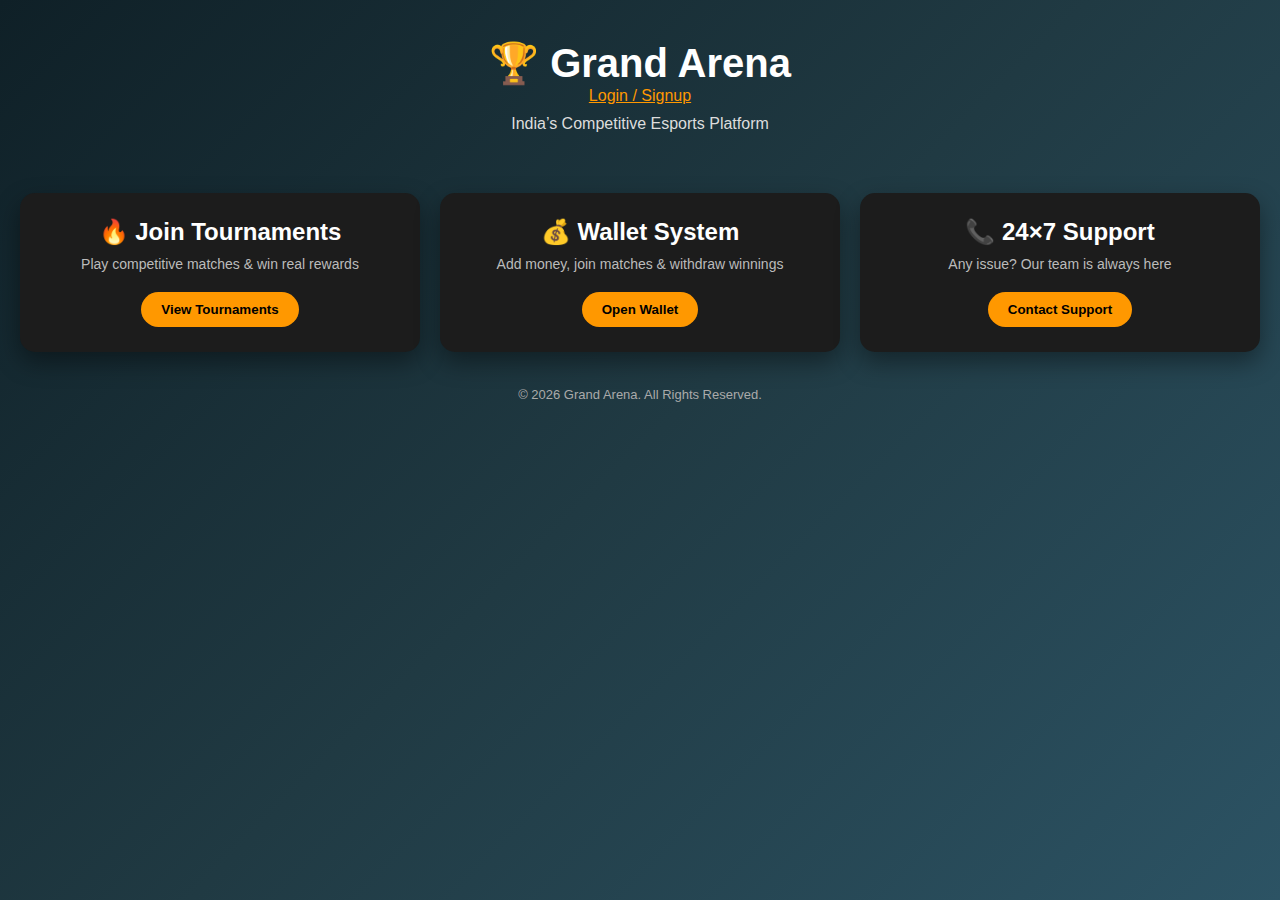
<file: index.html>
<!DOCTYPE html>
<html lang="en">
<head>
  <meta charset="UTF-8">
  <title>Grand Arena</title>
  <meta name="viewport" content="width=device-width, initial-scale=1.0">
  <link rel="stylesheet" href="style.css">
</head>
<body>

  <header class="header">
    <h1>🏆 Grand Arena</h1>
<a href="login.html" style="color:#ff9800;">Login / Signup</a>
    <p>India’s Competitive Esports Platform</p>
  </header>

  <main class="container">

    <div class="card">
      <h2>🔥 Join Tournaments</h2>
      <p>Play competitive matches & win real rewards</p>
      <button>View Tournaments</button>
    </div>

    <div class="card">
      <h2>💰 Wallet System</h2>
      <p>Add money, join matches & withdraw winnings</p>
      <button>Open Wallet</button>
    </div>

    <div class="card">
      <h2>📞 24×7 Support</h2>
      <p>Any issue? Our team is always here</p>
      <button>Contact Support</button>
    </div>

  </main>

  <footer>
    <p>© 2026 Grand Arena. All Rights Reserved.</p>
  </footer>

</body>
</html>
</file>
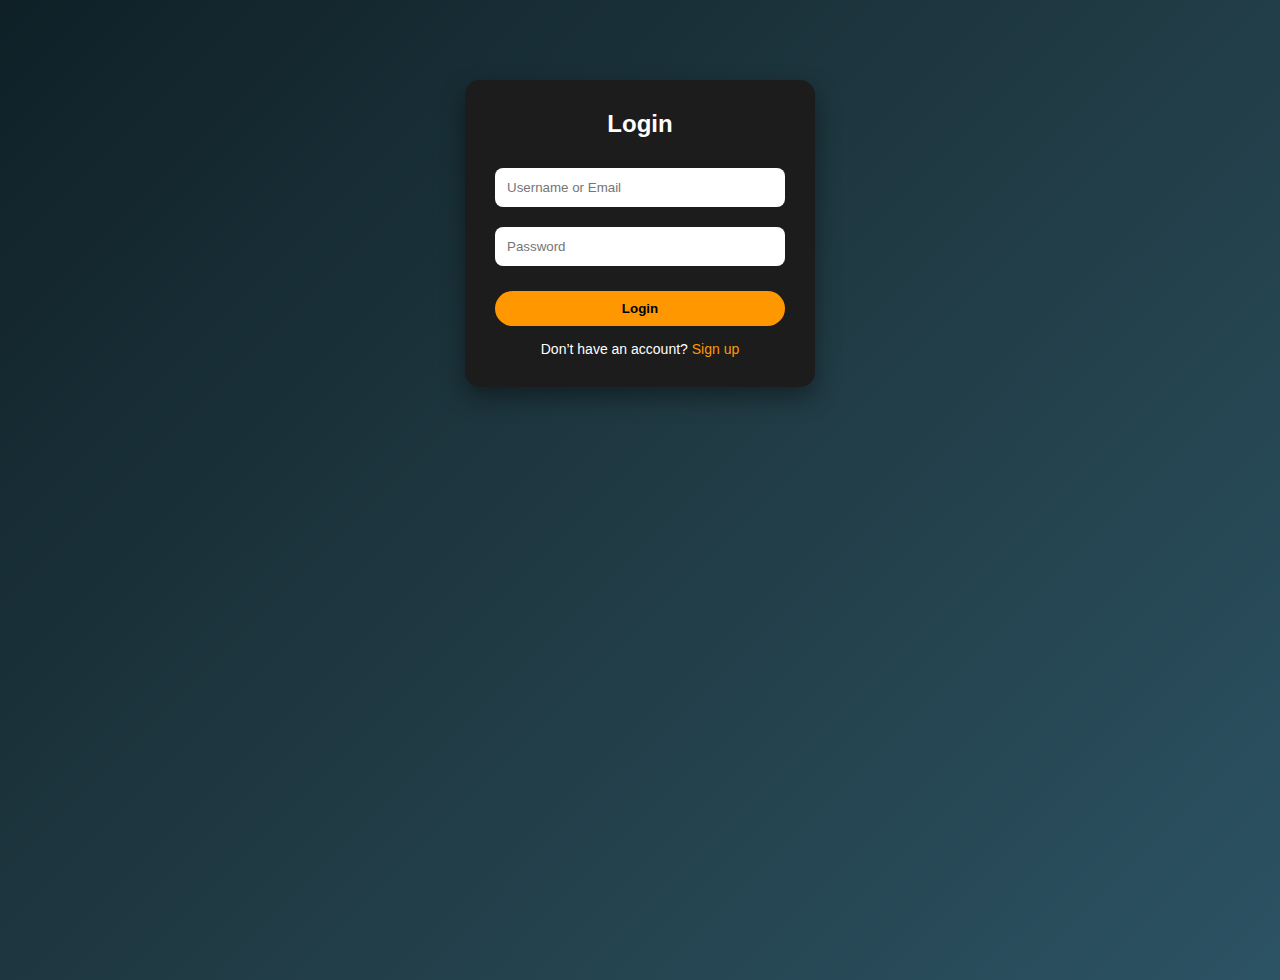
<file: login.html>
<!DOCTYPE html>
<html lang="en">
<head>
  <meta charset="UTF-8">
  <title>Login – Grand Arena</title>
  <meta name="viewport" content="width=device-width, initial-scale=1.0">
  <link rel="stylesheet" href="style.css">
</head>
<body>

  <div class="auth-box">
    <h2>Login</h2>

    <input type="text" placeholder="Username or Email">
    <input type="password" placeholder="Password">

    <button>Login</button>

    <p class="auth-text">
      Don’t have an account?
      <a href="signup.html">Sign up</a>
    </p>
  </div>

</body>
</html>
</file>
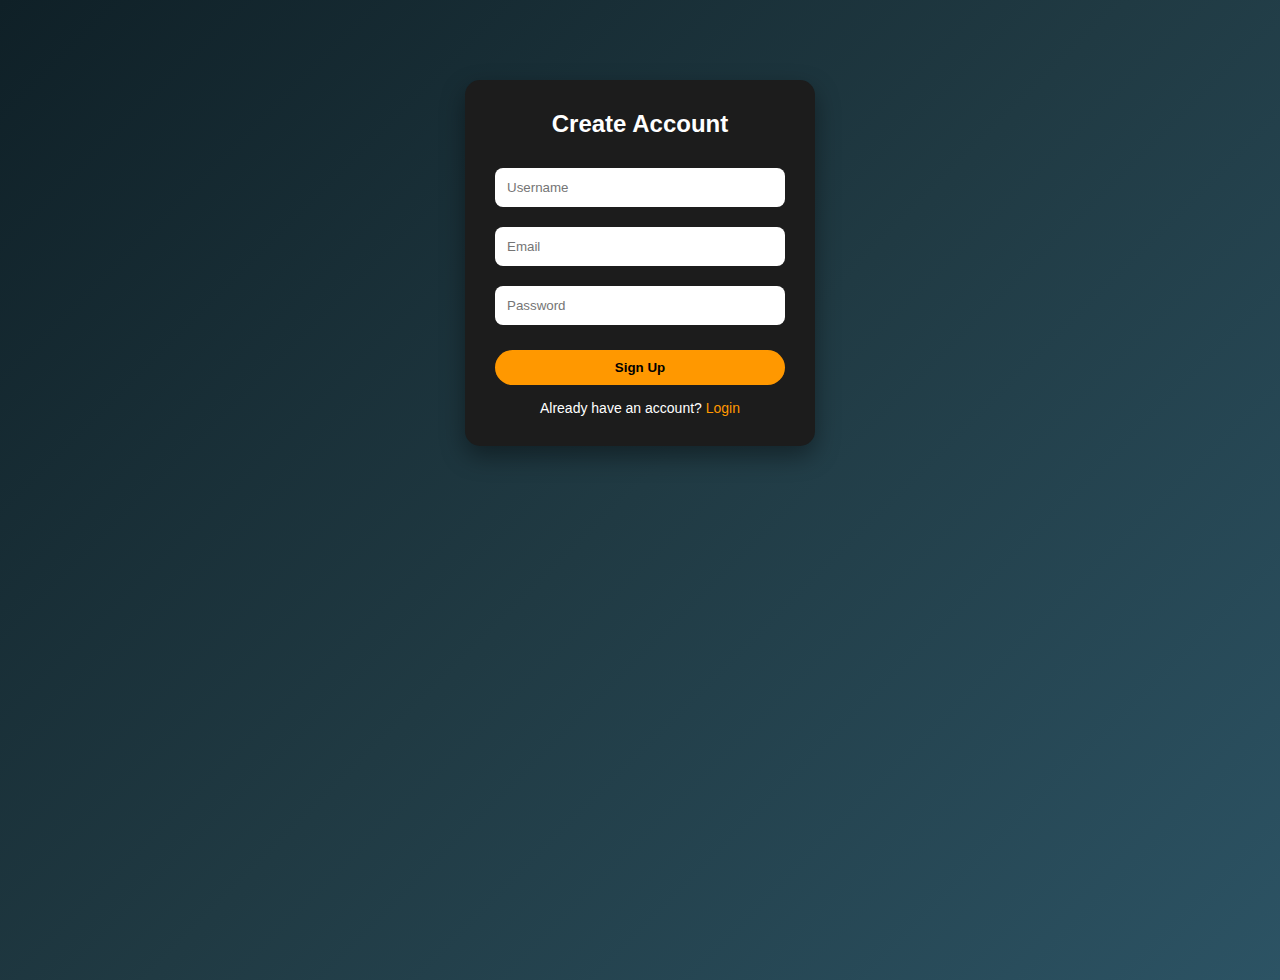
<file: signup.html>
<!DOCTYPE html>
<html lang="en">
<head>
  <meta charset="UTF-8">
  <title>Sign Up – Grand Arena</title>
  <meta name="viewport" content="width=device-width, initial-scale=1.0">
  <link rel="stylesheet" href="style.css">
</head>
<body>

  <div class="auth-box">
    <h2>Create Account</h2>

    <input type="text" placeholder="Username">
    <input type="email" placeholder="Email">
    <input type="password" placeholder="Password">

    <button>Sign Up</button>

    <p class="auth-text">
      Already have an account?
      <a href="login.html">Login</a>
    </p>
  </div>

</body>
</html>
</file>
<file: style.css>
* {
  margin: 0;
  padding: 0;
  box-sizing: border-box;
  font-family: Arial, Helvetica, sans-serif;
}

body {
  background: linear-gradient(135deg, #0f2027, #203a43, #2c5364);
  color: #fff;
  min-height: 100vh;
}

.header {
  text-align: center;
  padding: 40px 20px;
}

.header h1 {
  font-size: 2.5rem;
}

.header p {
  margin-top: 10px;
  color: #ddd;
}

.container {
  display: grid;
  grid-template-columns: repeat(auto-fit, minmax(250px, 1fr));
  gap: 20px;
  padding: 20px;
}

.card {
  background: #1c1c1c;
  border-radius: 15px;
  padding: 25px;
  text-align: center;
  box-shadow: 0 10px 25px rgba(0,0,0,0.4);
  transition: transform 0.3s;
}

.card:hover {
  transform: translateY(-8px);
}

.card h2 {
  margin-bottom: 10px;
}

.card p {
  font-size: 14px;
  color: #bbb;
  margin-bottom: 20px;
}

button {
  padding: 10px 20px;
  border: none;
  border-radius: 25px;
  background: #ff9800;
  color: #000;
  font-weight: bold;
  cursor: pointer;
}

button:hover {
  background: #ffc107;
}

footer {
  text-align: center;
  padding: 15px;
  font-size: 13px;
  color: #aaa;
}
.auth-box {
  max-width: 350px;
  margin: 80px auto;
  background: #1c1c1c;
  padding: 30px;
  border-radius: 15px;
  box-shadow: 0 10px 25px rgba(0,0,0,0.4);
  text-align: center;
}

.auth-box h2 {
  margin-bottom: 20px;
}

.auth-box input {
  width: 100%;
  padding: 12px;
  margin: 10px 0;
  border-radius: 8px;
  border: none;
  outline: none;
}

.auth-box button {
  width: 100%;
  margin-top: 15px;
}

.auth-text {
  margin-top: 15px;
  font-size: 14px;
}

.auth-text a {
  color: #ff9800;
  text-decoration: none;
}
</file>
